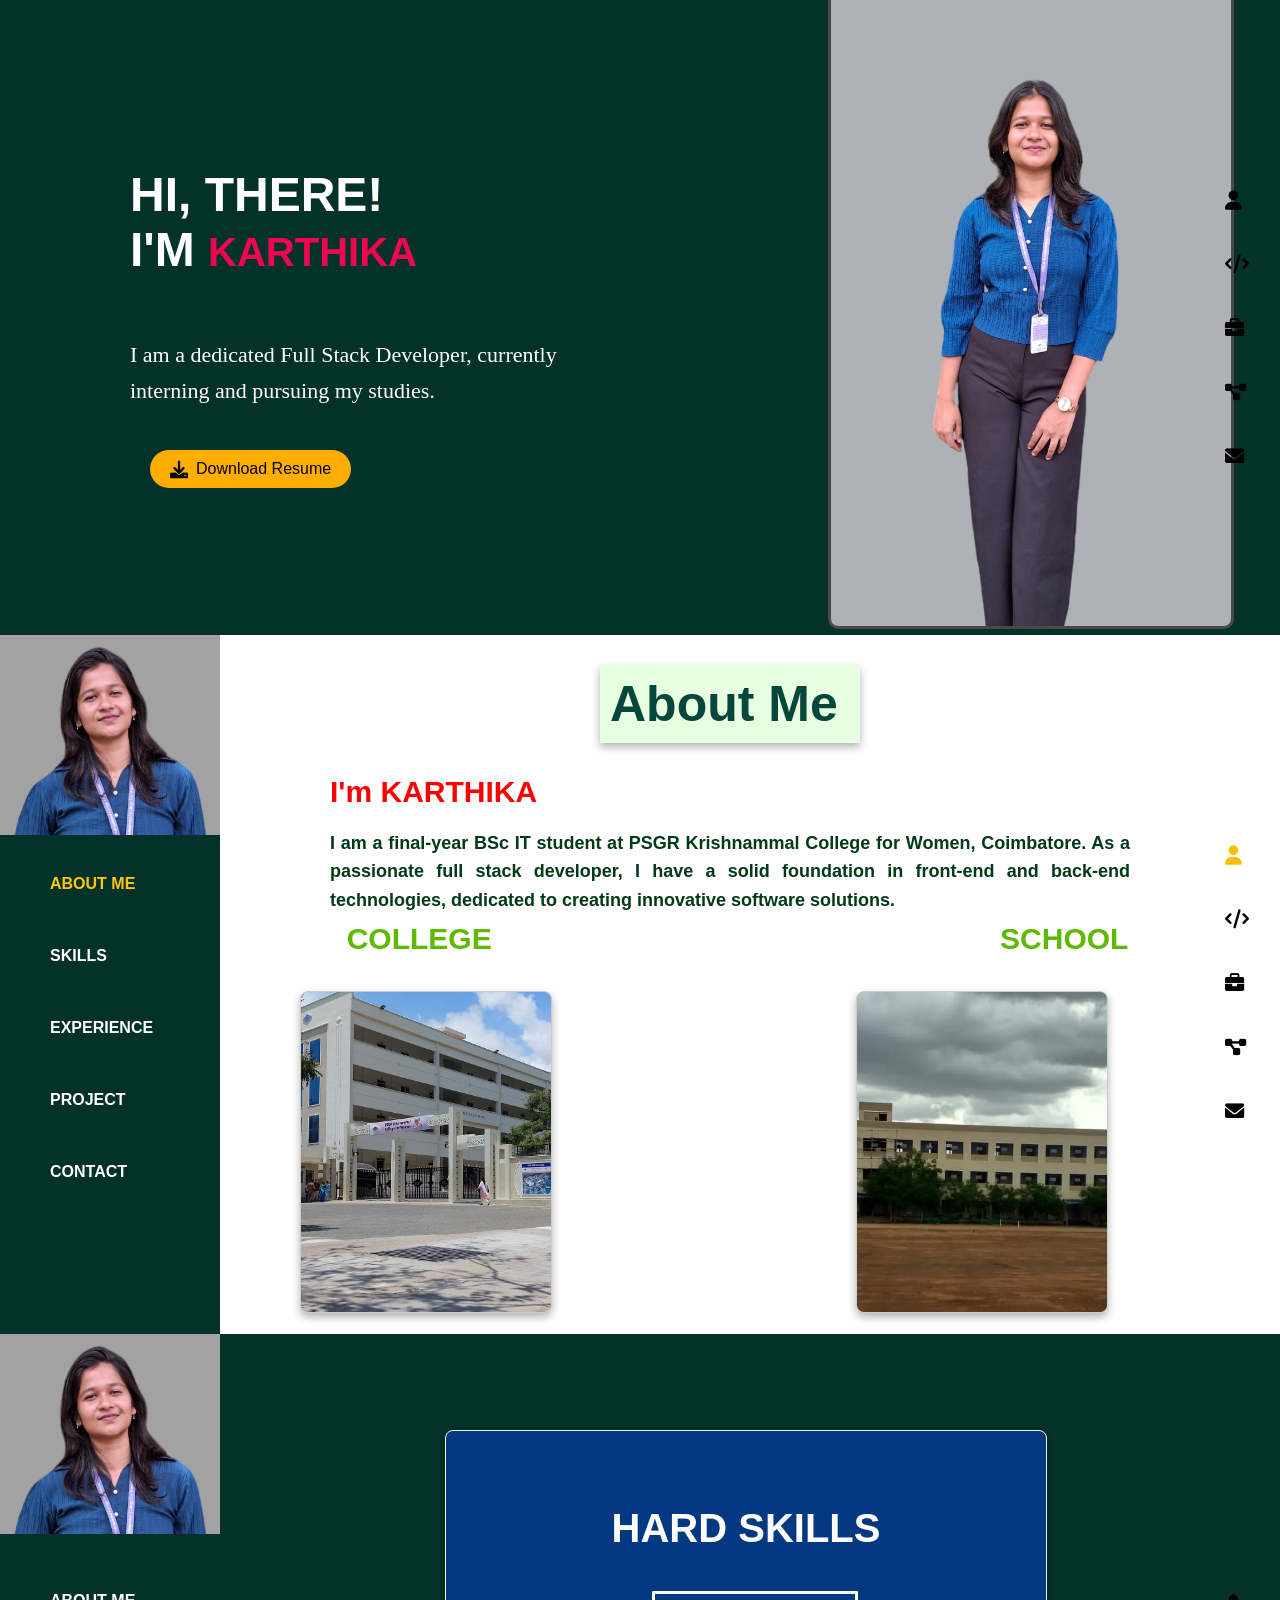
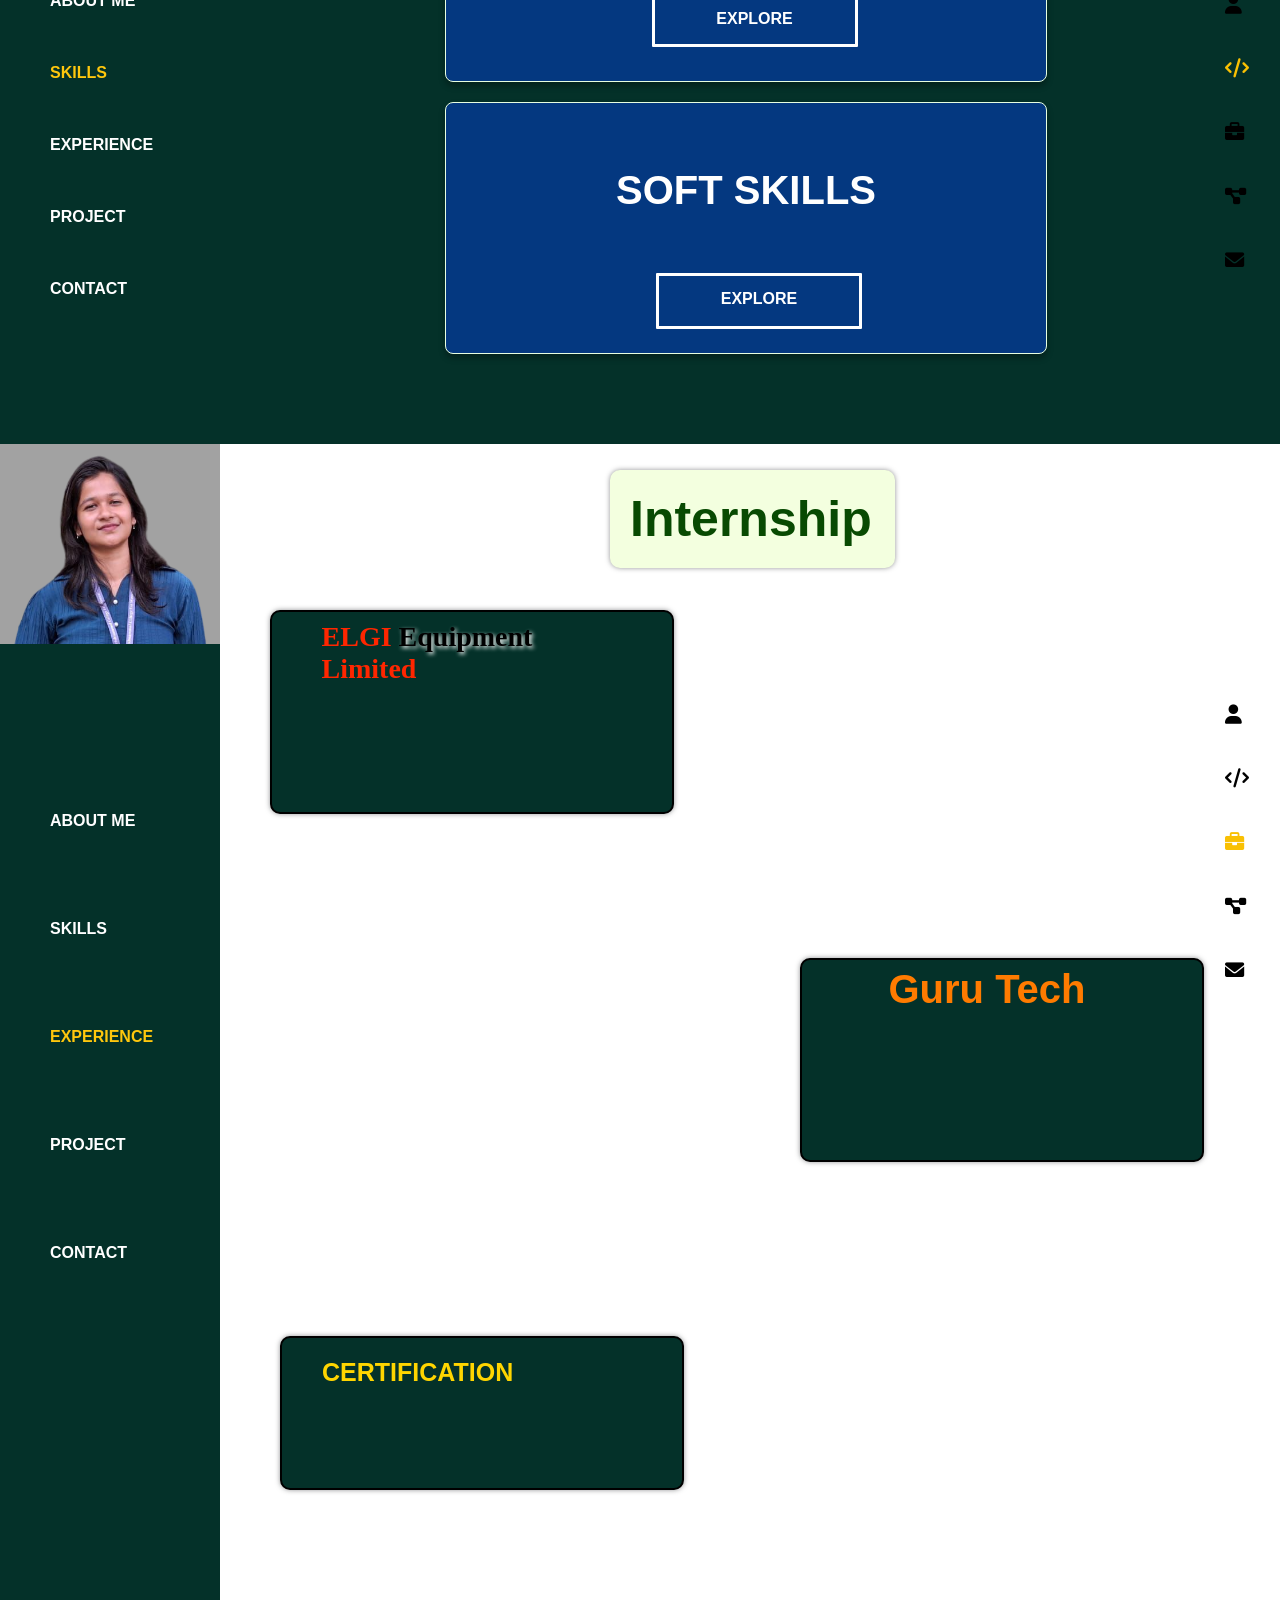
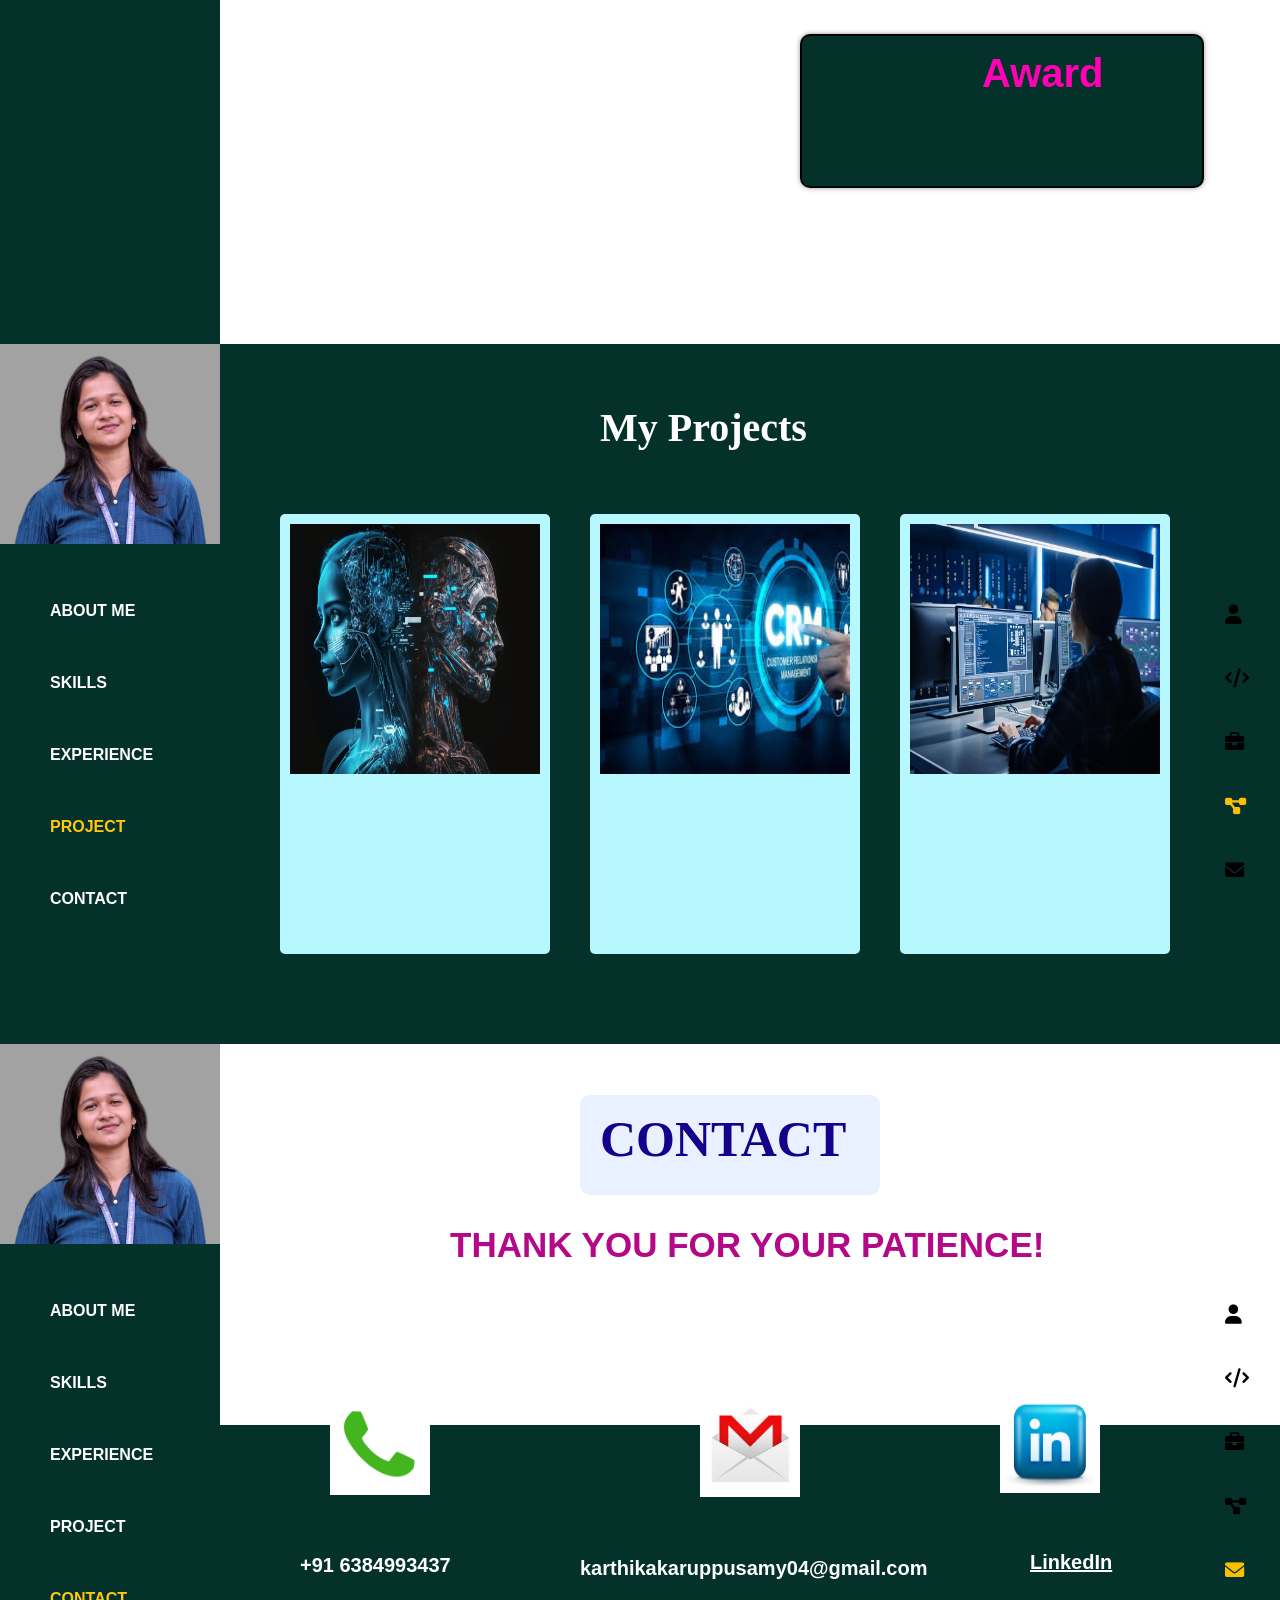
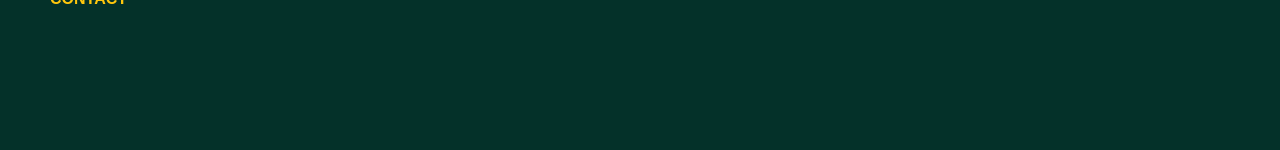
<file: index.html>
<!DOCTYPE html>
<html lang="en">
<head>
    <meta charset="UTF-8">
    <meta name="viewport" content="width=device-width, initial-scale=1.0">
    <title>Portfolio</title>
    <link rel="stylesheet" href="style.css">
    <link rel="stylesheet" href="https://cdnjs.cloudflare.com/ajax/libs/font-awesome/6.0.0-beta3/css/all.min.css">
    
    <script src="script.js" defer></script> <!-- Defer loading of script for better performance -->
</head>
<body>
       <div class="list">
        <ul>
            <li class="scroll-to" style="margin-top:80px ;"  data-target="aboutme">
                <i class="fas fa-user"></i>
            </li><br>
            <li class="scroll-to" data-target="skills">
                <i class="fas fa-code"></i> 
            </li><br>
            <li class="scroll-to" data-target="experience">
                <i class="fas fa-briefcase"></i> 
            </li><br>
            <li class="scroll-to" data-target="project">
                <i class="fas fa-project-diagram"></i> 
            </li><br>
            <li class="scroll-to" data-target="contact">
                <i class="fas fa-envelope"></i> 
            </li><br>
        </ul>
    </div>
    <div style="height: 595px;" class="container" >
        <div class="about">
            <h1 class="para">HI, THERE!<br>I'M <span class="name">KARTHIKA</span></h1><br>

            <p class="Karthi">I am a dedicated Full Stack Developer, currently <br> interning and pursuing my studies.</p>

            <a href="Karthika Resume (2).pdf" download="Karthika Resume" class="btn">
                <i class="fas fa-download"></i>Download Resume</a>
        </div>
        <div class="photo-frame">
            <img style="width: 400px; margin-left: 70px; border-radius: 10px; border-style: solid; border-color: rgb(73, 73, 73);" src="kar.png" alt="Photo">
        </div>
    </div>

    <!-- aboutme -->

    <div class="aboutme" id="aboutme">
        <div class="list">
        <ul>
            <li class="scroll-to" style="margin-top:100px ;" data-target="aboutme">
                <i style="color: rgb(249, 192, 3) ;" class="fas fa-user"></i>
            </li><br>
            <li class="scroll-to" data-target="skills">
                <i class="fas fa-code"></i> 
            </li><br>
            <li class="scroll-to" data-target="experience">
                <i class="fas fa-briefcase"></i> 
            </li><br>
            <li class="scroll-to" data-target="project">
                <i class="fas fa-project-diagram"></i> 
            </li><br>
            <li class="scroll-to" data-target="contact">
                <i class="fas fa-envelope"></i> 
            </li><br>
        </ul>
    </div>
     
        <img style="height: 200px;" src="karthi2.png" class="pho">
        <h2 class="hi">About Me</h2>
        <p class="par"><span class="name">I'm KARTHIKA</span></p>
        <p class="kar">I am a final-year BSc IT student at PSGR Krishnammal College for Women, Coimbatore. As a passionate full stack developer, I have a solid foundation in front-end and back-end technologies, dedicated to creating innovative software solutions.<br>
        <span style="color: rgb(93, 186, 0); font-size: 30px; font-family: 'Franklin Gothic Medium', 'Arial Narrow', Arial, sans-serif;">&nbsp;&nbsp;COLLEGE &nbsp;&nbsp;&nbsp;&nbsp;&nbsp;&nbsp;&nbsp;&nbsp;&nbsp;&nbsp;&nbsp;&nbsp;&nbsp;
            &nbsp;&nbsp;&nbsp;&nbsp;&nbsp;&nbsp;&nbsp;&nbsp;&nbsp;&nbsp;&nbsp;&nbsp;&nbsp;&nbsp;&nbsp;&nbsp;&nbsp;&nbsp;&nbsp;&nbsp;&nbsp;&nbsp;&nbsp;&nbsp;
            &nbsp;&nbsp;&nbsp;&nbsp;&nbsp;&nbsp;&nbsp;&nbsp;&nbsp;&nbsp;&nbsp;&nbsp;&nbsp;&nbsp;&nbsp;&nbsp;&nbsp;&nbsp;&nbsp;&nbsp;&nbsp;SCHOOL</span></p>
        <div class="container1" onclick="showText(this)">
    <img src="clg1.jpg" class="container-image" alt="Image" onclick="changeOpacity(this)">
        <span class="text1">
        PSGR Krishnammal College For Women<br><br>
        BSc Information Technology<br><br>
        Currently pursuing (2022 - 2025)<br><br>
        CGPA - 9.3
    </span>
</div>


<div class="container1" onclick="showText(this)">
    <img src="schl.webp" class="container-image" alt="Image" onclick="changeOpacity(this)">
    <span class="text1"> 
        Veveaham Higher Secondary School<br><br>
        HSC<br>
        Scored 91%<br> 
        (2021 - 2022)<br><br><br>
        SSLC<br>
        scored 87.2%<br>
         (2018 - 2019)</span>
</div>
  
    </div>
    <p class="side"><span style="color: rgb(255, 199, 13); ">ABOUT ME</span><br><br><br><br>SKILLS<br><br><br><br>EXPERIENCE<br><br><br><br>PROJECT<br><br><br><br>CONTACT<br></p>
        
<!-- skills -->

<div class="skills" id="skills"> 
    <div class="talent">
        <div class="list">
            <ul>
                <li class="scroll-to" style="margin-top:100px;" data-target="aboutme">
                    <i class="fas fa-user"></i>
                </li><br>
                <li class="scroll-to" data-target="skills">
                    <i style="color: rgb(249, 192, 3);" class="fas fa-code"></i> 
                </li><br>
                <li class="scroll-to" data-target="experience">
                    <i class="fas fa-briefcase"></i> 
                </li><br>
                <li class="scroll-to" data-target="project">
                    <i class="fas fa-project-diagram"></i> 
                </li><br>
                <li class="scroll-to" data-target="contact">
                    <i class="fas fa-envelope"></i> 
                </li><br>
            </ul>
        </div>
        <img src="karthi2.png" class="pho" style="margin-left: -800px; margin-top: -50px; height: 200px;">
        <p class="side1"><br> ABOUT ME <br><br><br><br><span style="color: rgb(255, 199, 13); ">SKILLS</span><br><br><br><br>EXPERIENCE<br><br><br><br>PROJECT<br><br><br><br>CONTACT<br></p>
        
        <div class="box-container">
            <!-- Hard Skills -->
            <div class="box">
                <div class="box-content">
                    <p class="box-text">HARD SKILLS</p>
                    <div class="explore" onclick="showContainer('hard-skill-container')">
                        <p class="expl" style="color: white; font-weight: bold;">EXPLORE</p>
                    </div>
                </div>
            </div>

            <!-- Soft Skills -->
            <div class="box">
                <div class="box-content">
                    <p class="box-text">SOFT SKILLS</p>
                    <div class="explore1" onclick="showContainer('soft-skill-container')">
                        <p class="expl1" style="color: white; font-weight: bold; margin-top: 14px;">EXPLORE</p>
                    </div>
                </div>
            </div>
        </div>

        <!-- Hidden Containers -->
        <div id="hard-skill-container" class="hidden-container" style="font-weight: bold; font-family: 'Franklin Gothic Medium', 'Arial Narrow', Arial, sans-serif;">
            <img class="coding" src="images.jpeg" alt="coding image" style="height: 50px; width: 50px; margin-top: 30px;">
            <p class="codetxt" style="color: rgb(6, 92, 73);margin-top: -50px;margin-left: 70px; font-size: 22px;"> Programming Languages : </p><br>
            <p class="codetxt1" style="color: black;margin-top: -40px;margin-left: 70px;color: purple; font-size: 22px;"> Python, JavaScript </p>
            <img class="tools" src="tools.png" alt="toolsimage" style="height: 40px; width: 40px; margin-top: 0px; margin-left: 8px;">
            <p class="tooltxt" style="color: rgb(6, 92, 73);margin-top: -40px;margin-left: 70px; font-size: 22px;"> Tools : </p><br>
            <p class="tooltxt1" style="color: purple;margin-top: -40px;margin-left: 70px; font-size: 22px;">  Git, GitHub, MS Power Apps, Power Automate, SharePoint, PowerPoint, Forms</p><br><br>
            <p class="tech" style="color: rgb(6, 92, 73);margin-top: -40px;margin-left: 70px; font-size: 22px;"> Technology : </p><br>
            <p class="tech1" style="color: purple;margin-top: -40px;margin-left: 70px; font-size: 22px;">  Agile  Methodology, Testing</p><br><br>
            <img class="web" src="web.png" alt="webimage" style="height: 50px; width: 50px; margin-top: -50px; margin-left: 8px;">
            <p class="webtxt" style="color: rgb(6, 92, 73);margin-top: -40px;margin-left: 70px; font-size: 22px;"> Web Development : </p><br>
            <p class="webtxt1" style="color: purple;margin-top: -40px;margin-left: 70px; font-size: 22px;">  HTML5, CSS3, Django</p><br><br>
            <img class="database" src="database.png" alt="databaseimage" style="height: 40px; width: 40px; margin-top: -50px; margin-left: 8px;">
            <p class="dbtxt" style="color: rgb(6, 92, 73);margin-top: -40px;margin-left: 70px; font-size: 22px;"> Database : </p><br>
            <p class="dbtxt1" style="color: purple;margin-top: -40px;margin-left: 70px; font-size: 22px;">   MySQL, SQLite</p><br><br>

            <i class="fas fa-arrow-left back-button" onclick="hideContainer()"></i> 
        </div>

        <div id="soft-skill-container" class="hidden-container" style="font-weight: bold; font-family: 'Franklin Gothic Medium', 'Arial Narrow', Arial, sans-serif;">
            <img class="leader" src="leader.png" alt="leaderimage" style="height:50px; width: 50px; margin-top: 40px; margin-left: 20px;">
            <p class="leadertxt" style="color: purple;margin-top: -40px;margin-left: 120px; font-size: 30px;"> Leadership </p><br>
            <img class="communication" src="communication.png" alt="communicationimage" style="height: 60px; width: 60px; margin-top: -20px; margin-left: 20px;">           
            <p class="comtxt" style="color: purple;margin-top: -50px;margin-left: 120px; font-size: 30px;"> Communication </p>
            <img class="solve" src="problem.png" alt="solveimage" style="height: 60px; width: 60px; margin-top: 0px; margin-left: 20px;">
            <p class="solvetxt" style="color: purple;margin-top: -50px;margin-left: 120px; font-size: 30px;"> Problem - Solving </p>
            <img class="team" src="team.png" alt="teamimage" style="height: 60px; width: 60px; margin-top: 10px; margin-left: 20px;">
            <p class="teamtxt" style="color:purple;margin-top: -60px;margin-left: 120px; font-size: 30px;"> Team Collabration </p>
            <img class="time" src="time.png" alt="timeimage" style="height: 60px; width: 60px; margin-top: 10px; margin-left: 20px;">
            <p class="timetxt" style="color: purple;margin-top: -40px;margin-left: 120px; font-size: 30px;"> Time Management </p>
            <img class="learn" src="learn.png" alt="learnimage" style="height: 60px; width: 60px; margin-top: 0px; margin-left: 20px;">
            <p class="learntxt" style="color: purple;margin-top: -40px;margin-left: 120px; font-size: 30px;">  Continuous Learning </p>

            <i class="fas fa-arrow-left back-button" onclick="hideContainer()"></i> 
        </div>
    </div>
</div>


<!-- experience -->

<div class="experience" id="experience">
    <div class="talent">
        <div class="list">
            <ul>
                <li class="scroll-to" style="margin-top: 100px;" data-target="aboutme">
                    <i class="fas fa-user"></i>
                </li>
                <br>
                <li class="scroll-to" data-target="skills">
                    <i class="fas fa-code"></i>
                </li>
                <br>
                <li class="scroll-to" data-target="experience">
                    <i style="color: rgb(249, 192, 3);" class="fas fa-briefcase"></i>
                </li>
                <br>
                <li class="scroll-to" data-target="project">
                    <i class="fas fa-project-diagram"></i>
                </li>
                <br>
                <li class="scroll-to" data-target="contact">
                    <i class="fas fa-envelope"></i>
                </li>
                <br>
            </ul>
        </div>
        <img src="karthi2.png" class="pho" style="margin-left: -800px; margin-top: -50px; height: 200px;">
        <p class="side2">
            <br> ABOUT ME <br><br><br><br><br><br>SKILLS<br><br><br><br><br><br>
            <span style="color: rgb(255, 199, 13);">EXPERIENCE</span><br><br><br><br><br><br>PROJECT<br><br><br><br><br><br>CONTACT<br>
        </p>
        <h2 style="margin-top: -1600px; color: rgb(8, 74, 2); font-size: 50px; margin-left: -190px; background-color: rgb(243, 255, 223); width: 245px; border-radius: 10px; padding: 20px; box-shadow: 0 0 5px rgba(39, 42, 44, 0.5);">
            Internship
        </h2>
            <div class="intern-container" id="intern-container">
                <h3 class="intern">ELGI<span style="color: black; border-width: 10px; text-shadow: 2px 2px 4px white;"> Equipment</span><br>Limited</h3>
            </div>
            <div class="elgidetails">
                <ul class="elgi">
                    <li>Ensured iterative development and continuous improvement through agile methodology.</li>
                    <li>Used GitHub for version control and collaborative coding.</li>
                    <li>Facilitated daily scrum meetings to track progress and address any blockers.</li>
                    <li>Built responsive designs using HTML, CSS, and JavaScript.</li>
                    <li>Conducted testing to ensure the quality and functionality of web applications.</li>
                </ul>
            </div>

            
        <div class="company-container" id="company-container">
                <h3 class="company">Guru Tech</h3>
            </div>
<div class="gurudetails"> 
    <ul class="guru">
    <li> Developed responsive designs using HTML, CSS, JavaScript, Python, Django, MySQL, and SQLite</li>
    <li> Delivered projects on time through effective task prioritization.</li>
    <li> Managed and collaborated with diverse teams.</li>
    <li>erformed testing and debugging to ensure the stability and reliability of the applications.</li>
    </ul>
</div>
        <div class="certify-container" id="certify-container">
            <h3 class="certify">CERTIFICATION</h3>
        </div>
        <div class="cert">
<ul class="cerdetail">
    <li> Google: Python advance level</li>
    <li> NPTEL: Data Structure and algorithms (79%)</li>
    <li> NPTEL: Developing Softb Skills and Personality (73%)</li>
    <li> ICT Academy: Mobile App Development</li>
    <li> EXCELR : Data Structure & Algorithm for Campus Placements</li>
    <li>GDC AI Workforce : Web Development and AI Certification (Currently Persuing)</li>

</ul> 
        </div>
        <div class="award-container" id="award-container">
            <h3 class="award">Award</h3>
        </div>
        <div class="awrd">
<ul class="awddetail">
    <li> BEST PAPER AWARD : Study on Telecommuting and Remote work</li>
    <li> BEST PERFORMANCE AWARD: Department best performance award </li>
    <li> SCHOLARSHIP: Reliance Foundation Undergraduate Scholarship </li>

</ul> 
        </div>
    </div>
</div>

<!-- project -->

    <div class="project" id="project"> 
        <div class="talent">
            <div class="list">
        <ul>
            <li class="scroll-to" style="margin-top:100px ;"data-target="aboutme">
                <i class="fas fa-user"></i>
            </li><br>
            <li class="scroll-to" data-target="skills">
                <i class="fas fa-code"></i> 
            </li><br>
            <li class="scroll-to" data-target="experience">
                <i class="fas fa-briefcase"></i> 
            </li><br>
            <li class="scroll-to" data-target="project">
                <i  style="color: rgb(249, 192, 3) ;" class="fas fa-project-diagram"></i> 
            </li><br>
            <li class="scroll-to" data-target="contact">
                <i class="fas fa-envelope"></i> 
            </li><br>
        </ul>
    </div>
    <img src="karthi2.png" class="pho" style="margin-left: -800px; margin-top: -50px; height: 200px;">
    <p class="side3"><br> ABOUT ME <br><br><br><br>SKILLS<br><br><br><br>EXPERIENCE<br><br><br><br><span style="color: rgb(255, 199, 13); ">PROJECT</span><br><br><br><br>CONTACT<br></p>
    

    <div class="proj-container"> 
        <div class="proj1">
            <img src="digitaltwin.png" alt="twin" class="twin">
            <div class="text-container1">
                <p class="paratwin">Developed a digital simulation of a compressor controller for training purposes, allowing users to interact with a virtual representation of the equipment. This project enables the simulation of operational scenarios and fault conditions, enhancing employee training without risking actual equipment.</p>
            </div>        </div>
        <div class="proj2">
            <img src="crm.jpeg" alt="crm" class="crm">
            <div class="text-container2"> 
                <p class="paracrm"><br>Built a CRM system to improve client interactions and streamline business processes. The web-based application features customer data management, facilitating better communication and collaboration within teams and with clients.            </div>
</p>    
            </div>
        <div class="proj3">
            <img src="teachlearn.jpg" alt="teach" class="teach">
            <div class="text-container3"> 
                <p class="parateach">Designed an educational platform to connect educators and students. The platform allows instructors to create courses, manage materials, and assess student progress while enabling students to engage with content and participate in discussions, fostering a collaborative learning environment.
</p>    
            </div>
        </div></div>
    </div>
    <h1 class="pro" >My Projects</h1>
</div>

<!-- contact -->

    <div class="contact" id="contact"> 
        <div class="talent">
            <div class="list">
        <ul>
            <li class="scroll-to" style="margin-top:100px ;"data-target="aboutme">
                <i class="fas fa-user"></i>
            </li><br>
            <li class="scroll-to" data-target="skills">
                <i class="fas fa-code"></i> 
            </li><br>
            <li class="scroll-to" data-target="experience">
                <i class="fas fa-briefcase"></i> 
            </li><br>
            <li class="scroll-to" data-target="project">
                <i  class="fas fa-project-diagram"></i> 
            </li><br>
            <li class="scroll-to" data-target="contact">
                <i style="color: rgb(249, 192, 3) ;" class="fas fa-envelope"></i> 
            </li><br>
        </ul>
    </div>
    <img src="karthi2.png" class="pho" style="margin-left: -800px; margin-top: -50px; height: 200px;">
    <p class="side4"><br> ABOUT ME <br><br><br><br>SKILLS<br><br><br><br>EXPERIENCE<br><br><br><br>PROJECT<br><br><br><br><span style="color: rgb(255, 199, 13); ">CONTACT</span><br></p>
    <h2 style="margin-top: -650px; color: rgb(21, 0, 139); font-size: 50px;margin-left: -200px;font-family:Georgia, 'Times New Roman', Times, serif;font-weight: bold;">CONTACT</h2>
            <div style="height: 100px; width: 300px; background-color: rgb(233, 240, 255); border-radius: 10px; margin-left: -220px; margin-top: -115px;">
            </div>
            <h3 style="color: rgb(180, 8, 137); margin-left: -350px; font-size: 35px; margin-top: 30px;font-family: 'Gill Sans', 'Gill Sans MT', Calibri, 'Trebuchet MS', sans-serif;" class="thankyou">THANK YOU FOR YOUR PATIENCE!</h3>

            <div style="background-color: #043129; height: 325px; margin-top: 160px; width: 1200px; margin-left: -700px;">
                <div>
                    <img class="image-hover-effect" style="height: 100px; width: 100px; margin-top: -30px; margin-left: 230px;" src="phone.png" alt="phone_image">
                    <div style="margin-top: -20px;">
                        <img class="image-hover-effect" src="linkedin.jpeg" alt="linkedin_image" style="height: 100px; width: 100px; margin-top: -180px; margin-left: 900px;">
                    </div>
                    <div style="margin-top: -250px;">
                        <img class="image-hover-effect" style="height: 100px; width: 100px; margin-left: 600px; margin-top: 150px;" src="gmail.jpeg" alt="mail_image">
                    </div>
                    <div style="margin-top: 50px;"></div>
                    <a href="https://www.linkedin.com/in/karthikakaruppusamy04" style="margin-left: 930px; color: white; font-size: 20px; font-weight: bold;">LinkedIn</a>
                </div>
                <div style="margin-top: 240px;">
                    <p class="phone" style="color: rgb(255, 255, 255); margin-left: 200px; margin-top: -260px; font-size: 20px; font-weight: bold;">
                       +91 6384993437
                    </p>
                </div>
                <p style="margin-left: 480px; margin-top: -40px; font-weight: bold; font-size: 20px;">karthikakaruppusamy04@gmail.com</p>
            </div>
        </div>
    </div>

</body>
</html>
</file>
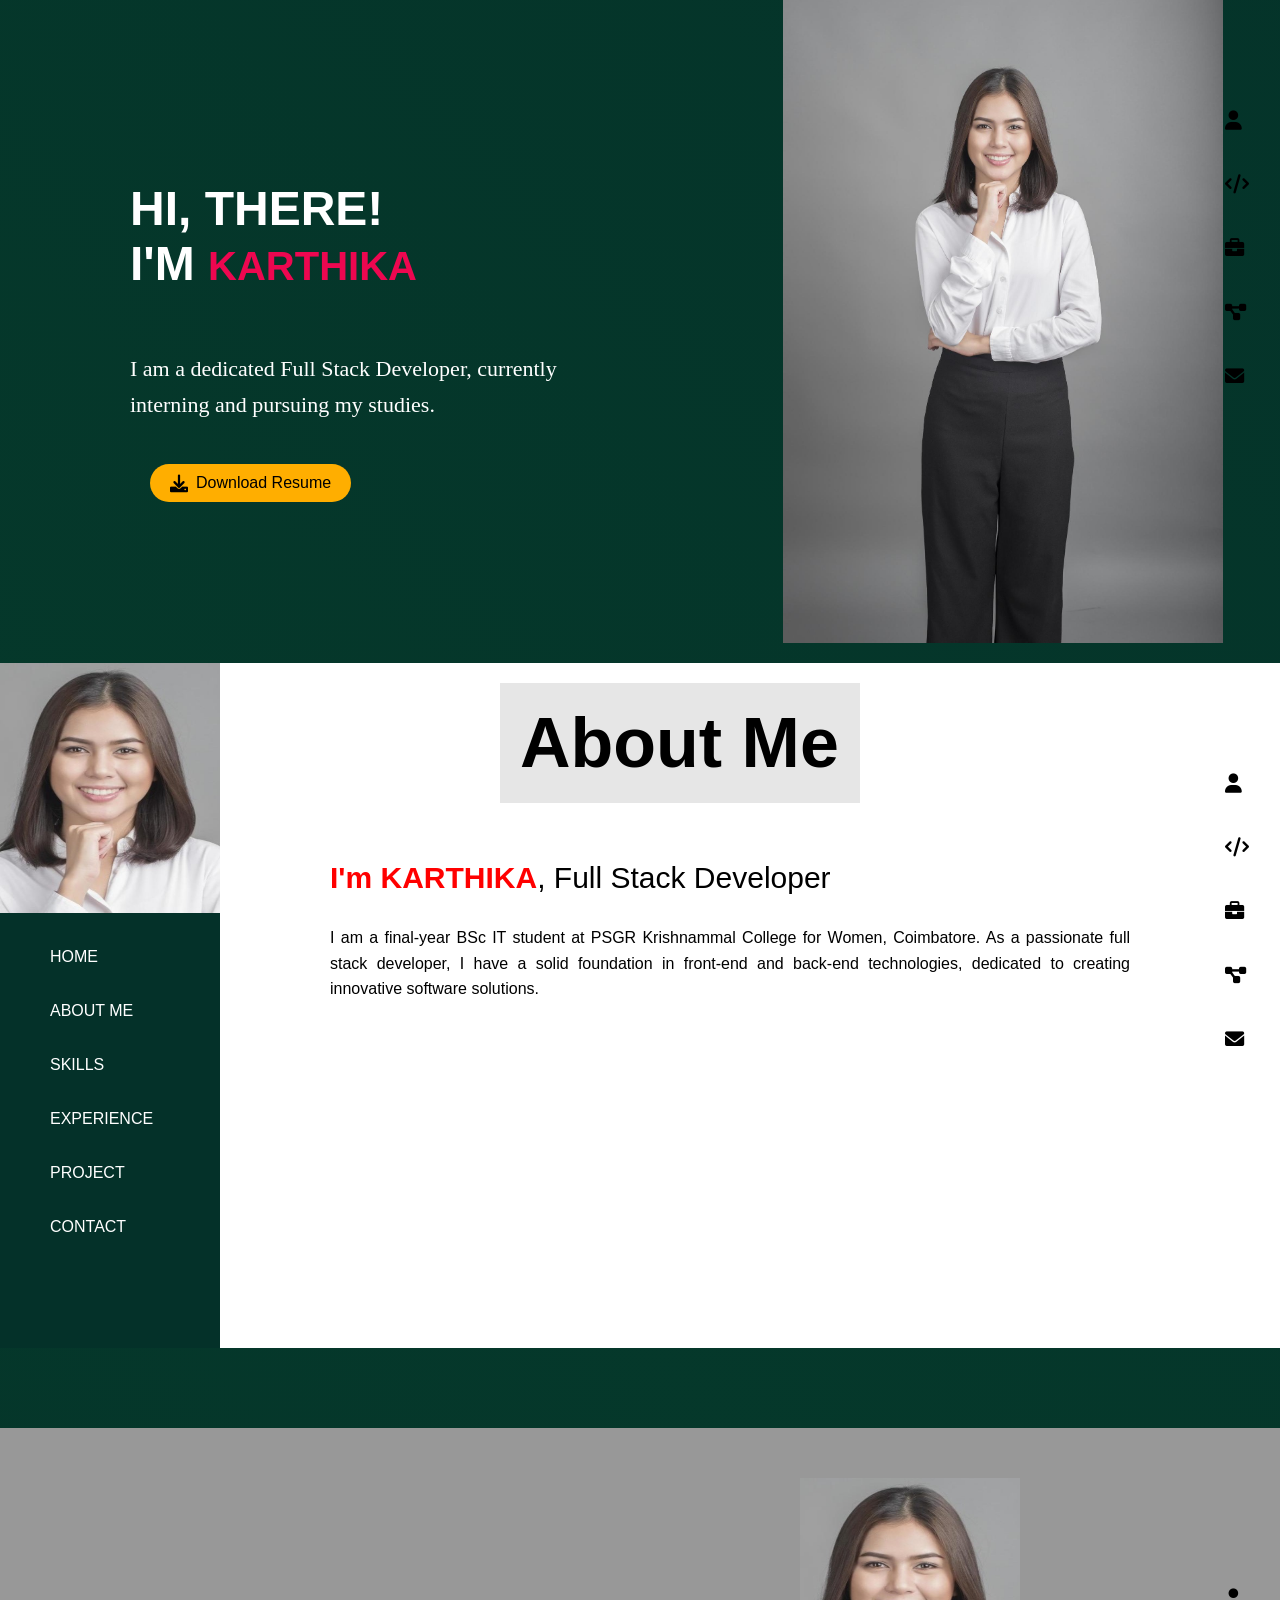
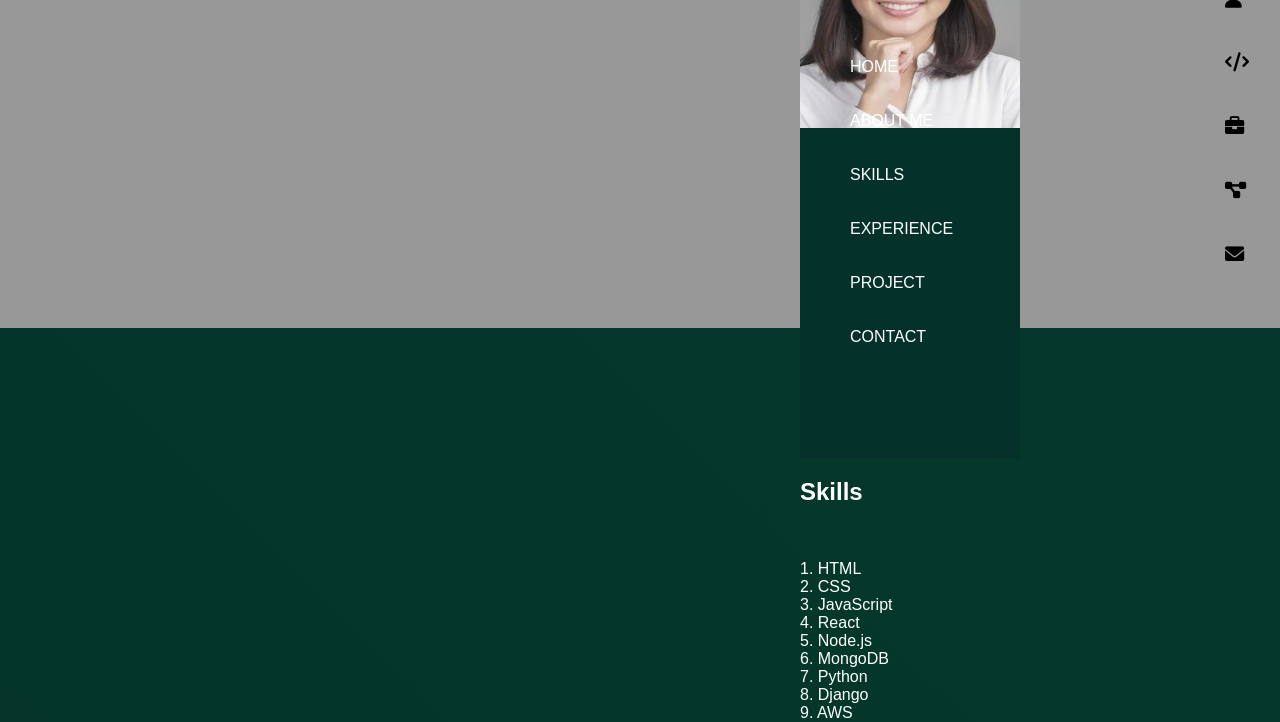
<file: js/portfolio/index.html>
<!DOCTYPE html>
<html lang="en">
<head>
    <meta charset="UTF-8">
    <meta name="viewport" content="width=device-width, initial-scale=1.0">
    <title>Portfolio</title>
    <link rel="stylesheet" href="style.css">
    <link rel="stylesheet" href="https://cdnjs.cloudflare.com/ajax/libs/font-awesome/6.0.0-beta3/css/all.min.css">
    
    <script src="script.js" defer></script> <!-- Defer loading of script for better performance -->
</head>
<body>
       <div class="list">
        <ul>
            <li class="scroll-to" data-target="aboutme">
                <i class="fas fa-user"></i>
            </li><br>
            <li class="scroll-to" data-target="skills">
                <i class="fas fa-code"></i> 
            </li><br>
            <li class="scroll-to" data-target="experience">
                <i class="fas fa-briefcase"></i> 
            </li><br>
            <li class="scroll-to" data-target="project">
                <i class="fas fa-project-diagram"></i> 
            </li><br>
            <li class="scroll-to" data-target="contact">
                <i class="fas fa-envelope"></i> 
            </li><br>
        </ul>
    </div>
    <div class="container" >
        <div class="about">
            <h1 class="para">HI, THERE!<br>I'M <span class="name">KARTHIKA</span></h1><br>

            <p class="Karthi">I am a dedicated Full Stack Developer, currently <br> interning and pursuing my studies.</p>

            <a href="Professional CV Resume.pdf" download="Karthika_Resume.pdf" class="btn">
                <i class="fas fa-download"></i>Download Resume</a>
        </div>
        <div class="photo-frame">
            <img src="do - Copy.jpg" alt="Photo">
        </div>
    </div>

    <div class="aboutme" id="aboutme">
        <div class="list">
        <ul>
            <li class="scroll-to" data-target="aboutme">
                <i class="fas fa-user"></i>
            </li><br>
            <li class="scroll-to" data-target="skills">
                <i class="fas fa-code"></i> 
            </li><br>
            <li class="scroll-to" data-target="experience">
                <i class="fas fa-briefcase"></i> 
            </li><br>
            <li class="scroll-to" data-target="project">
                <i class="fas fa-project-diagram"></i> 
            </li><br>
            <li class="scroll-to" data-target="contact">
                <i class="fas fa-envelope"></i> 
            </li><br>
        </ul>
    </div>
        <img src="do.jpg" class="pho">
        <h2 class="hi">About Me</h2>
        <p class="par"><span class="name">I'm KARTHIKA</span>, Full Stack Developer</p>
        <p class="kar">I am a final-year BSc IT student at PSGR Krishnammal College for Women, Coimbatore. As a passionate full stack developer, I have a solid foundation in front-end and back-end technologies, dedicated to creating innovative software solutions.</p>
        <p class="side">HOME<br><br><br> ABOUT ME<br><br><br>SKILLS<br><br><br>EXPERIENCE<br><br><br>PROJECT<br><br><br>CONTACT<br></p>
        
    </div>


    <div class="skills" id="skills"> <!-- Added id to skills section -->
        <div class="talent">
            <div class="list">
        <ul>
            <li class="scroll-to" data-target="aboutme">
                <i class="fas fa-user"></i>
            </li><br>
            <li class="scroll-to" data-target="skills">
                <i class="fas fa-code"></i> 
            </li><br>
            <li class="scroll-to" data-target="experience">
                <i class="fas fa-briefcase"></i> 
            </li><br>
            <li class="scroll-to" data-target="project">
                <i class="fas fa-project-diagram"></i> 
            </li><br>
            <li class="scroll-to" data-target="contact">
                <i class="fas fa-envelope"></i> 
            </li><br>
        </ul>
    </div>
    <img src="do.jpg" class="pho">
    <p class="side">HOME<br><br><br> ABOUT ME<br><br><br>SKILLS<br><br><br>EXPERIENCE<br><br><br>PROJECT<br><br><br>CONTACT<br></p>

            <h2>Skills</h2><br>
            <p>1. HTML<br>2. CSS<br>3. JavaScript<br>4. React<br>5. Node.js<br>6. MongoDB<br>7. Python<br>8. Django<br>9. AWS</p>
        </div>
    </div>
</body>
</html>
</file>
<file: style.css>
body {
    background-color: #043129; /* Base color */
    animation: shine 7s linear infinite; /* Shining animation */
    color: #fff;
    font-family: Arial, sans-serif;
    margin: 0;
    padding: 0;
    padding-bottom: 50px;
}

@keyframes shine {
    0% {
        background-position: 0% 50%;
    }
    50% {
        background-position: 100% 50%;
    }
    100% {
        background-position: 0% 50%;
    }
}

.container {
    display: flex;
    align-items: center;
    justify-content: space-between;
    padding: 20px;
    margin: 0 auto;
    position: relative;
    padding-left: 100px;
    
}

.list {
    position: absolute; 
    right: 50px;
    z-index: 2; 
    margin-left: 70px;
    width: 50px;
    border-radius: 50px;
    margin-top: 100px;
    
}

.list ul {
    list-style-type: none;
    padding: 0;
    margin: 0;
    justify-content: center;
    color: rgb(0, 0, 0);
    font-family: 'Gill Sans', 'Gill Sans MT', Calibri, 'Trebuchet MS', sans-serif;
    font-size: 1.2rem;
    padding-left: 20px;
    
    
}

.list ul li {
    margin: 0 15px;
    padding: 10px;
    transition: all 0.3s ease;
    cursor: pointer;
}

.list ul li:hover {
    text-decoration: underline;
    color: #b41b00;
}

.about {
    max-width: 600px;

}

.name {
    font-size: 2.5rem;
    margin-top: 40px;
    color: white;
    padding-left: 0px;
}

.para {
    font-size: 3rem;
    margin: 20px 0;
    padding-left: 30px;
    font-family: 'Lucida Sans', 'Lucida Sans Regular', 'Lucida Grande', 'Lucida Sans Unicode', Geneva, Verdana, sans-serif;
}

.photo-frame {
    display: flex;
    height: 800px;
    width: 1000px;
    margin-left: -22px;
    margin-top: -70%;
    padding-left: 223px;
    position: relative;
    z-index: 1;
    padding-top: 635px;
}

.photo-frame img {
    max-width: 350%; 
    max-height: 100%; 
    padding-top: 140px;
}

.name:hover, .para:hover {
    color: #00e1ff;
    transform: matrix3d(40);
}

.btn {
    display: inline-flex;
    align-items: center;
    padding: 10px 20px;
    font-size: 16px;
    color: #000000;
    background-color: #ffae00; 
    border: none;
    border-radius: 50px; /* Rounded corners */
    text-align: center;
    text-decoration: none;
    transition: background-color 0.3s ease; 
    margin-left: 50px;
    margin-top: 20px;
}

.btn i {
    margin-right: 8px; 
    font-size: 18px; 
}

.btn:hover {
    background-color: transparent;
    color: white;
}

.btn:active {
    background-color: transparent; /* Even darker blue when active/clicked */
}

.btn:focus {
    outline: none;
    box-shadow: 0 0 5px rgba(39, 42, 44, 0.5); /* Blue outline on focus */
}

.para .name {
    color: rgb(237, 7, 80);
    font-family: 'Lucida Sans', 'Lucida Sans Regular', 'Lucida Grande', 'Lucida Sans Unicode', Geneva, Verdana, sans-serif;
    font-size: 40px;
}



.talent {
    padding-left: 800px;
    padding-top: 50px;
}

.Karthi {
    font-size: 22px;
    line-height: 1.6;
    transition: all 0.3s ease;
    font-family: Georgia, 'Times New Roman', Times, serif;
    padding-left: 30px;
    display: inline-block;
    white-space: nowrap;

}

.hi{
    background: #e7fee0;
    width: 240px;
    margin-left: 600px;
    box-shadow: #989898;
    color: #05473b;
    padding: 10px;
    font-size: 50px;
    margin-top: -170px;
    box-shadow: 0 4px 8px rgba(0,0,0,0.3);
    

}



/* about me */

.aboutme{
    background-color: #ffffff;
    height: 700px;
    width: 1300px;
    
}


.side{
    color: rgb(255, 255, 255);
    background-color: #043129;
    width: 170px;
    padding-left: 50px;
    height: 400px;
    margin-top: -500px;
    padding-top: 40px;
    font-weight: bold;
    height: 463px;
    
}

.pho{
    width: 220px;
    display: flex;
    height: 250px;
}
.par{
    color: #000000;
    padding-left: 330px;
    font-size: 30px;
    margin-top: -10px;

}


.par .name{
    padding-left: 0px;
    font-size: 20px;
    color: #ff0000;
    font-size: 30px;
    font-family: Verdana, Geneva, Tahoma, sans-serif;
    font-weight: bold;
    

}
.kar{
    text-align: justify;
    width: 800px;
    padding-left: 330px;
    color: #003a19;
    font-family: 'Trebuchet MS', 'Lucida Sans Unicode', 'Lucida Grande', 'Lucida Sans', Arial, sans-serif;
    line-height: 1.6;
    margin-top: -10px;
    font-weight: bold;
    font-size: 18px;
    
}
.container1 {
    width: 250px;
    height: 320px; 
    background-color: #cbcbcb;
    border: 1px solid #ccc;
    margin-left: 300px;
    box-shadow: 0 4px 8px rgba(0,0,0,0.3);
    display: inline-block;
    position: relative; 
    overflow: hidden; 
    margin-top: -40px;
    border-radius: 8px;
}
.container1 ~ .container1 {
    margin-top: 10px; 
}


.text1 {
    display: none;
    position: absolute; 
    top: 60%; 
    left: 49%; 
    right: -60px;
    transform: translate(-50%, -50%); 
    font-size: 15px;
    font-weight: bold;
}

.container1:hover {
    box-shadow: 0 4px 16px rgba(0, 0, 0, 0.5); 
    cursor: pointer;
}

.container1.hovered {
    box-shadow: 0 4px 16px rgb(0, 0, 0); 
    transform: scale(1.05); 
    transition: all 0.3s ease-in-out;
}

.container-image {
    width: 100%; 
    height: auto; 
    display: block; 
    margin-bottom: 10px; 
}


.container-image {
    width: 100%;
    height: auto;
    display: block;
    cursor: pointer; 
    
}


.sides{
    
    color: rgb(255, 255, 255);
    background-color: #043129;
    width: 170px;
    padding-left: 50px;
    height: 400px;
    margin-top: -50px;
    padding-top: 90px;
    font-weight: bold;
    height: 460px;
    margin-left: -800px;
    

}

/* skills */

.skills {
    background-color:  #043129;
    box-shadow: #989898;
    height: 710px;
    margin-top: -20px;
}
.side1{
    
    color: rgb(255, 255, 255);
    background-color: #043129;
    width: 170px;
    padding-left: 50px;
    height: 400px;
    margin-top: -50px;
    padding-top: 90px;
    font-weight: bold;
    height: 460px;
    margin-left: -800px;
}
.box-container {
    display: grid;
    grid-template-columns: repeat(1, 200px); 
    grid-column-gap: 110px; 
    grid-row-gap: 20px; 
    justify-content: center;
    margin-top: -620px;
    margin-left: -990px;
}


.box:hover {
    background-color: #032a6b; 
    box-shadow: 0px 8px 12px rgba(0, 0, 0, 0.5); 
    transform: scale(1); 
}

.box-content {
    text-align: center;
    padding: 20px;
}


.box-text{
    font-family: 'Gill Sans', 'Gill Sans MT', Calibri, 'Trebuchet MS', sans-serif;
    font-weight: bold;
    font-size: 40px;
    transition: opacity 0.5s ease, transform 0.5s ease;
}


.explore{
    color: #000;
    height: 50px;
    width: 200px;
    margin-top: 40px;
    border-color: #ffffff;
    border-radius: 1px;
    border-style: solid;
    margin-left: 40px;
}
.explore1{
    color: #000;
    height: 50px;
    width: 200px;
    margin-top: 60px;
    border-color: #ffffff;
    border-radius: 1px;
    border-style: solid;
    margin-left: 40px;
}
.explore:hover, .explore1:hover {
    background-color: #032a6b; 
    color: #ffcc00; 
    transform: scale(1.05); 
    cursor: pointer; 
}


.hidden-container {
    display: none;
    width: 400px;
    height: 500px;
    background-color: rgb(255, 255, 255);;
    color: rgb(255, 255, 255);
    padding: 20px;
    margin-top: -500px;
    margin-left: -280px;
    border-radius: 8px;
    border: 1px solid #e7fee0;
    box-shadow: inset 0 0 30px rgb(7, 81, 165);
    position: relative; /* Important to position the back button */
    
}

.back-button {
    font-size: 24px;
    font-weight: bold;
    font-family: 'Segoe UI', Tahoma, Geneva, Verdana, sans-serif;
    position: absolute;
    top: 10px;
    left: 10px;
    cursor: pointer;
    color: black;
}

.back-button:hover {
    color: #ffffff; /* Hover effect for the back button */
    background-color: red;
    height: 20px;
    width: 20px;
    padding: 10px;
}

.box {
    position: relative;
    width: 600px;
    height: 250px;
    background-color: #043880;
    border-radius: 8px;
    border-width: 1px;
    border-color: #e7fee0;
    border-style: solid;
    box-shadow: 0px 4px 6px rgba(0, 0, 0, 0.3);
    display: flex;
    justify-content: center;
    align-items: center;
    overflow: hidden;
    cursor: pointer;
    transition: background-color 0.3s, box-shadow 0.3s, transform 0.3s;
}


.box:hover {
    background-color: #032a6b; 
    box-shadow: 0px 8px 12px rgba(0, 0, 0, 0.5); 
    transform: scale(1); 
}

.explore:hover, .explore1:hover {
    background-color: #032a6b; 
    color: #ffcc00; 
    transform: scale(1.05); 
    cursor: pointer; 
}






.experience {
    background-color: #ffffff;
    height: 1500px;
    width: 1300px;
}

.side2 {
    color: rgb(255, 255, 255);
    background-color: #043129;
    width: 170px;
    padding-left: 50px;
    padding-top: 200px;
    font-weight: bold;
    height: 1260px;
    margin-top: -50px; /* Adjust this if needed */
    margin-left: -800px; /* Adjust this if needed */
}


.intern-container {
    width: 400px;
    height: 200px;
    border: 1px solid #000;
    display: flex;
    flex-direction: column;
    justify-content: center;
    align-items: center;
    cursor: pointer;
    box-shadow: 0 0 5px rgba(39, 42, 44, 0.5);
    transition: transform 0.3s, filter 0.3s;
    border-radius: 10px;
    background-color: #043129;
    border-style: solid;
    border-width: 2px;
    border-color: #000000;
    margin-left: -530px;
    margin-top: 10px;
    
}
.elgidetails{
    height: 260px;
    width: 550px;
    border: 1px solid #000;
    display: flex;
    flex-direction: column;
    justify-content: center;
    align-items: center;
    cursor: pointer;
    box-shadow: 0 0 5px rgba(39, 42, 44, 0.5);
    transition: transform 0.3s, filter 0.3s;
    border-radius: 10px;
    background-color: #ffffff;
    border-style: solid;
    border-width: 2px;
    border-color: #000000;
    margin-top: -150px;
    margin-left: -300px;
}

.elgi{
    color:#043129; 
    line-height: 30px;
    font-size: 17px;
    font-family:'Franklin Gothic Medium', 'Arial Narrow', Arial, sans-serif;
    font-weight: bold;
    
}



 .company-container {
    width: 400px;
    height: 200px;
    border: 1px solid #000;
    display: flex;
    flex-direction: column;
    justify-content: center;
    align-items: center;
    cursor: pointer;
    box-shadow: 0 0 5px rgba(39, 42, 44, 0.5);
    transition: transform 0.3s, filter 0.3s;
    border-radius: 10px;
    background-color: #043129;
    border-style: solid;
    border-width: 2px;
    border-color: #000000;
    margin-left: 0px;
    margin-top: 30px;

}
.gurudetails{
    height: 260px;
    width: 550px;
    border: 1px solid #000;
    display: flex;
    flex-direction: column;
    justify-content: center;
    align-items: center;
    cursor: pointer;
    box-shadow: 0 0 5px rgba(39, 42, 44, 0.5);
    transition: transform 0.3s, filter 0.3s;
    border-radius: 10px;
    background-color: #ffffff;
    border-style: solid;
    border-width: 2px;
    border-color: #000000;
    margin-top: -130px;
    margin-left: -400px;
}
.guru{
    color:  #043129; 
    line-height: 30px;
    font-size: 17px;
    font-family:'Franklin Gothic Medium', 'Arial Narrow', Arial, sans-serif;
    font-weight: bold;
}





.intern {
    margin-top: -90px;
    margin-left: -90px;
    font-size: 28px;
    font-family:Georgia, 'Times New Roman', Times, serif;
    animation: float 3s ease-in-out infinite; 
    color: #ff2600;
    font-weight: bold;
}

.company {
    margin-top: -100px;
    margin-left: 60px;
    font-size: 40px;
    margin-left: -30px;
    font-family: 'Gill Sans', 'Gill Sans MT', Calibri, 'Trebuchet MS', sans-serif;
    animation: float-opposite 3s ease-in-out infinite; 
    color: #ff7b00;
}


.certify-container{
    margin-top: 40px;
    width: 400px;
    height: 150px;
    border: 1px solid #000;
    cursor: pointer;
    box-shadow: 0 0 5px rgba(39, 42, 44, 0.5);
    transition: transform 0.3s, filter 0.3s;
    border-radius: 10px;
    background-color: #043129;
    border-style: solid;
    border-width: 2px;
    border-color: #000000;
    margin-left: -520px;

   
    
}
.certify{
    color: rgb(255, 213, 0);
    font-size: 25px;
    font-weight: bold;
    font-family: 'Gill Sans', 'Gill Sans MT', Calibri, 'Trebuchet MS', sans-serif;
    margin-left: 40px;
    margin-top: 20px;
    
}
.cert{
    height: 200px;
    width: 550px;
    border: 1px solid #000;
    display: flex;
    flex-direction: column;
    justify-content: center;
    align-items: center;
    cursor: pointer;
    box-shadow: 0 0 5px rgba(39, 42, 44, 0.5);
    transition: transform 0.3s, filter 0.3s;
    border-radius: 10px;
    background-color: #ffffff;
    border-style: solid;
    border-width: 2px;
    border-color: #000000;
    margin-top: -100px;
    margin-left: -300px;
}

.cerdetail{
    color:   #043129; 
    line-height: 25px;
    font-size: 17px;
    font-family:'Franklin Gothic Medium', 'Arial Narrow', Arial, sans-serif;
    font-weight: bold;
}

.award-container{
    margin-top: 40px;
    width: 400px;
    height: 150px;
    border: 1px solid #000;
    cursor: pointer;
    box-shadow: 0 0 5px rgba(39, 42, 44, 0.5);
    transition: transform 0.3s, filter 0.3s;
    border-radius: 10px;
    background-color: #043129;
    border-style: solid;
    border-width: 2px;
    border-color: #000000;
    margin-left:  0px;

   
    
}

.award{
    color: rgb(255, 0, 179);
    font-size: 40px;
    font-weight: bold;
    font-family: 'Gill Sans', 'Gill Sans MT', Calibri, 'Trebuchet MS', sans-serif;
    margin-left: 180px;
    margin-top: 15px;
    
}

.awrd{
    height: 200px;
    width: 550px;
    border: 1px solid #000;
    display: flex;
    flex-direction: column;
    justify-content: center;
    align-items: center;
    cursor: pointer;
    box-shadow: 0 0 5px rgba(39, 42, 44, 0.5);
    transition: transform 0.3s, filter 0.3s;
    border-radius: 10px;
    background-color: #ffffff;
    border-style: solid;
    border-width: 2px;
    border-color: #000000;
    margin-top: -100px;
    margin-left: -400px;
}
.awddetail{
    color:    #043129; 
    line-height: 30px;
    font-size: 17px;
    font-family:'Franklin Gothic Medium', 'Arial Narrow', Arial, sans-serif;
    font-weight: bold;
}

.elgidetails, .gurudetails, .cert, .awrd {
    opacity: 0;
    transform: translateX(-100px); 
    transition: transform 0.5s ease-in-out, opacity 0.5s ease-in-out;
}

.animate-right {
    opacity: 1;
    transform: translateX(0); 
}





.project {

    background-color: #043129;
    height: 700px;
    
}
.side3{
    
    color: rgb(255, 255, 255);
    background-color: #043129;
    width: 170px;
    padding-left: 50px;
    height: 400px;
    margin-top: -50px;
    padding-top: 90px;
    font-weight: bold;
    height: 460px;
    margin-left: -800px;
    

}

.proj-container {
    display: flex;
    flex-direction: row;
    gap: 40px;
    margin-top: 70px;
}

.proj1 {
    background-color: #b7f8ff; 
    margin-top: -600px;
    color: rgb(0, 0, 0);
    padding: 20px;
    border-radius: 5px;
    text-align: center;
    width: 230px; 
    height: 400px;
    margin-left: -520px;
    position: relative;
   
}

.twin{
    width: 250px;
    height: 250px;
    margin-left: -10px;
    margin-top: -10px;
    cursor: pointer;
}


.proj1, .proj2, .proj3 {
    background-color: #b7f8ff; 
    color: rgb(0, 0, 0);
    padding: 20px;
    border-radius: 5px;
    text-align: center;
    width: 230px; 
    height: 400px;
    position: relative;
}

.twin, .crm, .teach {
    width: 250px;
    height: 250px;
    margin-left: -10px;
    margin-top: -10px;
    cursor: pointer;
}

.text-container1, .text-container2, .text-container3 {
    display: block; 
    position: absolute; 
    margin-top: -48px;
    left: 50%; 
    transform: translateX(-50%); 
    background-color: rgb(0, 0, 0); 
    color: #ffffff;
    padding: 10px; 
    border-radius: 5px; 
    box-shadow: 0 2px 5px rgba(0, 0, 0, 0.3); 
    width: 90%; 
    height: 200px;
    opacity: 0; 
    visibility: hidden; 
    transition: opacity 0.5s ease, visibility 0.5s ease; 
    text-align: justify; 
}


.proj1:hover .text-container1,
.proj2:hover .text-container2,
.proj3:hover .text-container3 {
    display: block; 
    opacity: 0.8; 
    visibility: visible;
}



.proj2 {
    background-color:#b7f8ff; 
    margin-top: -600px;
    color: rgb(0, 0, 0);
    padding: 20px;
    border-radius: 5px;
    text-align: center;
    width: 230px; 
    height: 400px;
   
}
.crm{
    width: 250px;
    height: 250px;
    margin-left: -10px;
    margin-top: -10px;
}




.proj3 {
    background-color: #b7f8ff;
    margin-top: -600px;
    color: rgb(0, 0, 0);
    padding: 20px;
    border-radius: 5px;
    text-align: center;
    width: 230px; 
    height: 400px;
}
.teach{
    width: 250px;
    height: 250px;
    margin-left: -10px;
    margin-top: -10px;
}



.pro{
    color: #ffffff;
    font-size: 40px;
    font-family: Georgia, 'Times New Roman', Times, serif;
    margin-top: -710px;
    margin-left: 600px;
}




.contact{

    background-color: #ffffff;
    height: 600px;
    width: 1300px;
    

}
.side4{
    
    color: rgb(255, 255, 255);
    background-color: #043129;
    width: 170px;
    padding-left: 50px;
    height: 400px;
    margin-top: -50px;
    padding-top: 90px;
    font-weight: bold;
    height: 460px;
    margin-left: -800px;
    
}

.thankyou{
    animation: floatUpDown 2s ease-in-out infinite alternate; 

}

@keyframes floatUpDown {
    0% {
        transform: translateY(0px); 
    }
    100% {
        transform: translateY(-20px); 
    }
}
</file>
<file: js/portfolio/style.css>
body {
    background-color: #043129; /* Base color */
    background-image: linear-gradient(
        45deg,
        transparent,
        rgba(7, 72, 46, 0.3),
        transparent
    );
    background-size: 200% 200%;
    animation: shine 7s linear infinite; /* Shining animation */
    color: #fff;
    font-family: Arial, sans-serif;
    margin: 0;
    padding: 0;
    padding-bottom: 50px;
}

@keyframes shine {
    0% {
        background-position: 0% 50%;
    }
    50% {
        background-position: 100% 50%;
    }
    100% {
        background-position: 0% 50%;
    }
}

.container {
    display: flex;
    align-items: center;
    justify-content: space-between;
    padding: 20px;
    margin: 0 auto;
    position: relative;
    padding-left: 100px;
    
}

.list {
    position: absolute; 
    right: 50px;
    z-index: 2; 
    margin-left: 70px;
    width: 50px;
    border-radius: 50px;
    margin-top: 100px;
    
}

.list ul {
    list-style-type: none;
    padding: 0;
    margin: 0;
    justify-content: center;
    color: rgb(0, 0, 0);
    font-family: 'Gill Sans', 'Gill Sans MT', Calibri, 'Trebuchet MS', sans-serif;
    font-size: 1.2rem;
    padding-left: 20px;
    
    
}

.list ul li {
    margin: 0 15px;
    padding: 10px;
    transition: all 0.3s ease;
    cursor: pointer;
}

.list ul li:hover {
    text-decoration: underline;
    color: #b41b00;
}

.about {
    max-width: 600px;

}

.name {
    font-size: 2.5rem;
    margin-top: 40px;
    color: white;
    padding-left: 0px;
}

.para {
    font-size: 3rem;
    margin: 20px 0;
    padding-left: 30px;
    font-family: 'Lucida Sans', 'Lucida Sans Regular', 'Lucida Grande', 'Lucida Sans Unicode', Geneva, Verdana, sans-serif;
}

.photo-frame {
    display: flex;
    height: 800px;
    width: 1000px;
    margin-left: 3px;
    margin-top: -70%;
    padding-left: 223px;
    position: relative;
    z-index: 1;
    padding-top: 635px;
}

.photo-frame img {
    max-width: 200%; 
    max-height: 100%; 
    padding-top: 140px;
}

.name:hover, .para:hover {
    color: #00e1ff;
    transform: matrix3d(40);
}

.btn {
    display: inline-flex;
    align-items: center;
    padding: 10px 20px;
    font-size: 16px;
    color: #000000;
    background-color: #ffae00; 
    border: none;
    border-radius: 50px; /* Rounded corners */
    text-align: center;
    text-decoration: none;
    transition: background-color 0.3s ease; 
    margin-left: 50px;
    margin-top: 20px;
}

.btn i {
    margin-right: 8px; 
    font-size: 18px; 
}

.btn:hover {
    background-color: transparent;
    color: white;
}

.btn:active {
    background-color: transparent; /* Even darker blue when active/clicked */
}

.btn:focus {
    outline: none;
    box-shadow: 0 0 5px rgba(39, 42, 44, 0.5); /* Blue outline on focus */
}

.para .name {
    color: rgb(237, 7, 80);
    font-family: 'Lucida Sans', 'Lucida Sans Regular', 'Lucida Grande', 'Lucida Sans Unicode', Geneva, Verdana, sans-serif;
    font-size: 40px;
}

.skills {
    background-color: #989898;
    box-shadow: #989898;
    height: 500px;
    margin-top: 80px;
}

.talent {
    padding-left: 800px;
    padding-top: 50px;
}

.Karthi {
    font-size: 22px;
    line-height: 1.6;
    transition: all 0.3s ease;
    font-family: Georgia, 'Times New Roman', Times, serif;
    padding-left: 30px;
    display: inline-block;
    white-space: nowrap;

}

.hi{
    background: #e6e6e6;
    width: 320px;
    margin-left: 500px;
    box-shadow: #989898;
    color: #000000;
    padding: 20px;
    font-size: 70px;
    margin-top: -230px;
    

}

.aboutme{
    background-color: #ffffff;
    
}

.par{
    color: #000000;
    padding-left: 330px;
    font-size: 30px;

}

.side{
    color: rgb(255, 255, 255);
    background-color: #043129;
    width: 170px;
    padding-left: 50px;
    height: 400px;
    margin-top: -110px;
    padding-top: 40px;
    
}

.pho{
    width: 220px;
    display: flex;
    height: 250px;
}

.par .name{
    padding-left: 0px;
    font-size: 20px;
    color: #ff0000;
    font-size: 30px;
    font-family: Verdana, Geneva, Tahoma, sans-serif;
    font-weight: bold;

}
.kar{
    text-align: justify;
    width: 800px;
    padding-left: 330px;
    color: #000000;
    font-family: 'Trebuchet MS', 'Lucida Sans Unicode', 'Lucida Grande', 'Lucida Sans', Arial, sans-serif;
    line-height: 1.6;
    
}
</file>
